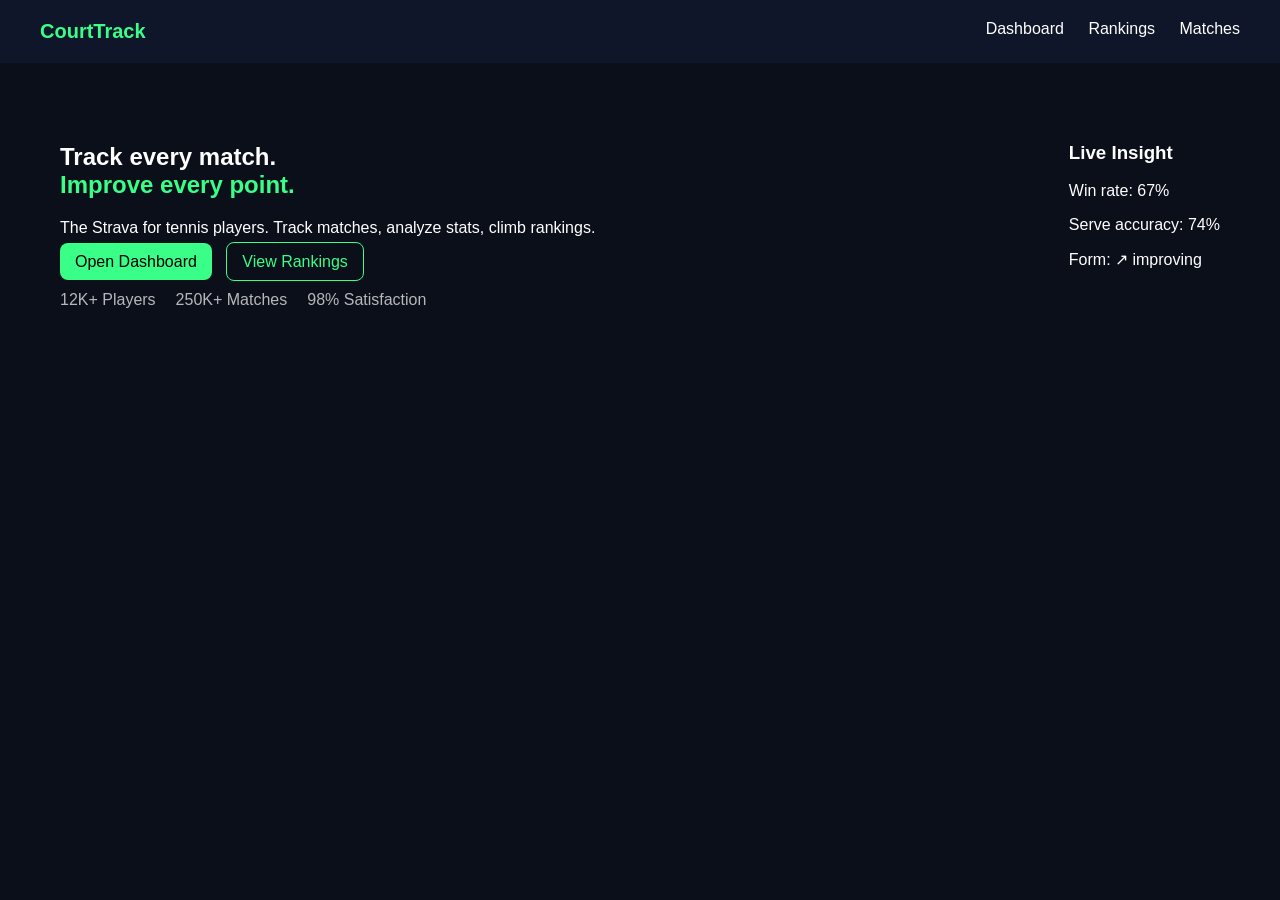
<file: index.html>
<!DOCTYPE html>
<html lang="en">
<head>
<meta charset="UTF-8">
<meta name="viewport" content="width=device-width, initial-scale=1.0">
<title>CourtTrack</title>
<link rel="stylesheet" href="style.css">
</head>
<body>

<nav>
  <div class="logo">CourtTrack</div>
  <div class="links">
    <a href="dashboard.html">Dashboard</a>
    <a href="rankings.html">Rankings</a>
    <a href="match.html">Matches</a>
  </div>
</nav>

<section class="hero">
  <div class="hero-text">
    <h1>Track every match.<br><span>Improve every point.</span></h1>
    <p>The Strava for tennis players. Track matches, analyze stats, climb rankings.</p>
    <div class="buttons">
      <a class="btn" href="dashboard.html">Open Dashboard</a>
      <a class="btn outline" href="rankings.html">View Rankings</a>
    </div>

    <div class="stats">
      <div>12K+ Players</div>
      <div>250K+ Matches</div>
      <div>98% Satisfaction</div>
    </div>
  </div>

  <div class="hero-card">
    <h3>Live Insight</h3>
    <p>Win rate: 67%</p>
    <p>Serve accuracy: 74%</p>
    <p>Form: ↗ improving</p>
  </div>
</section>

</body>
</html>
</file>
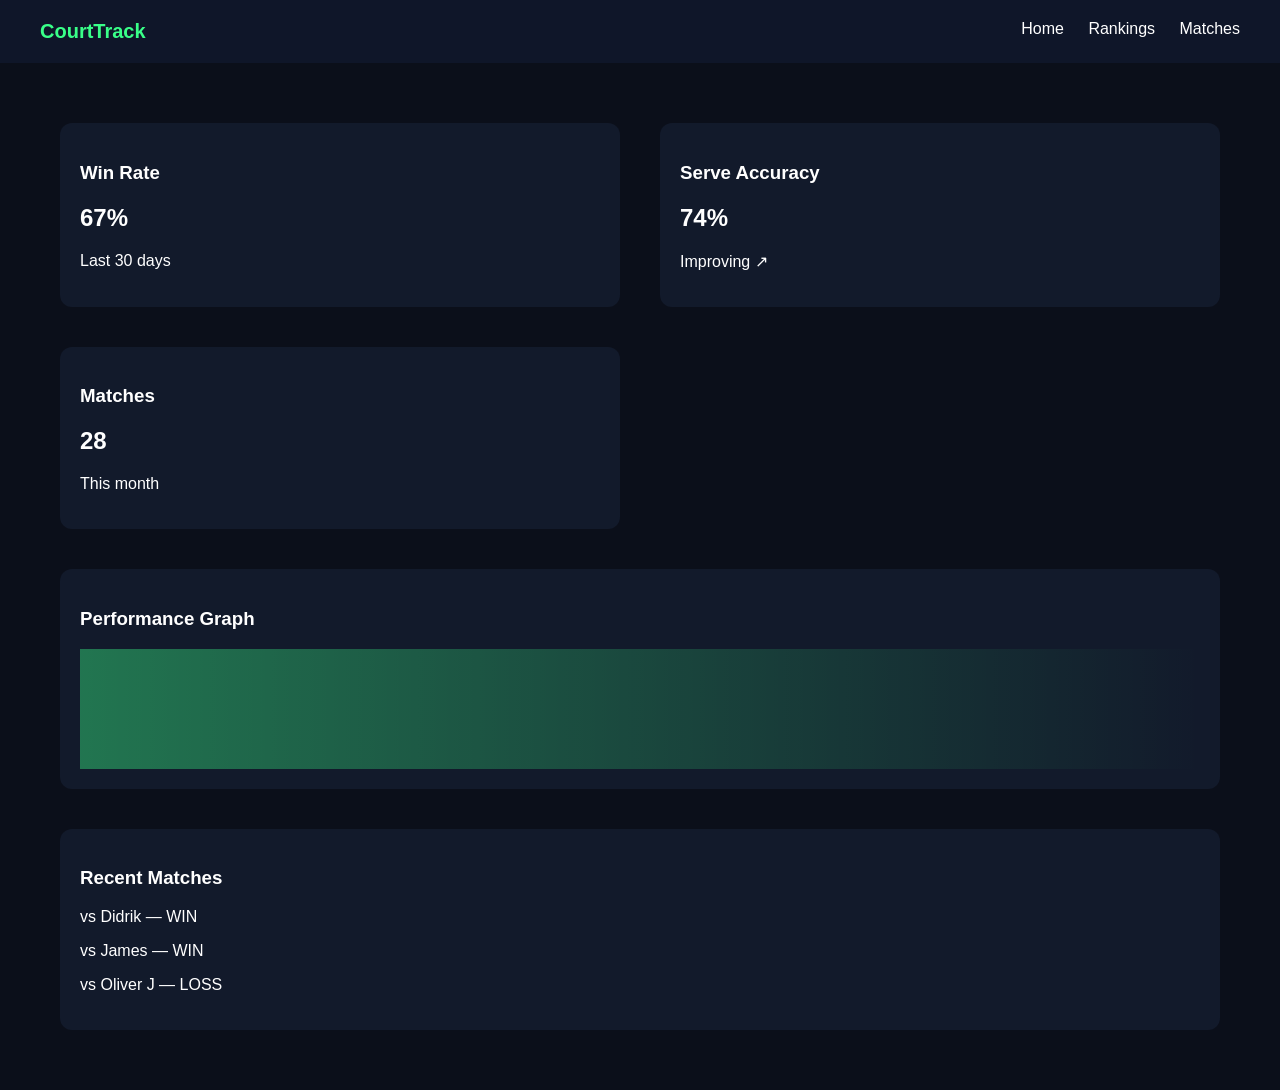
<file: dashboard.html>
<!DOCTYPE html>
<html>
<head>
<meta charset="UTF-8">
<title>Dashboard</title>
<link rel="stylesheet" href="style.css">
</head>
<body>

<nav>
  <div class="logo">CourtTrack</div>
  <div class="links">
    <a href="index.html">Home</a>
    <a href="rankings.html">Rankings</a>
    <a href="match.html">Matches</a>
  </div>
</nav>

<section class="grid">

  <div class="card">
    <h3>Win Rate</h3>
    <h1>67%</h1>
    <p>Last 30 days</p>
  </div>

  <div class="card">
    <h3>Serve Accuracy</h3>
    <h1>74%</h1>
    <p>Improving ↗</p>
  </div>

  <div class="card">
    <h3>Matches</h3>
    <h1>28</h1>
    <p>This month</p>
  </div>

  <div class="card wide">
    <h3>Performance Graph</h3>
    <div class="fakegraph"></div>
  </div>

  <div class="card wide">
    <h3>Recent Matches</h3>
    <p>vs Didrik — WIN</p>
    <p>vs James — WIN</p>
    <p>vs Oliver J — LOSS</p>
  </div>

</section>

</body>
</html>
</file>
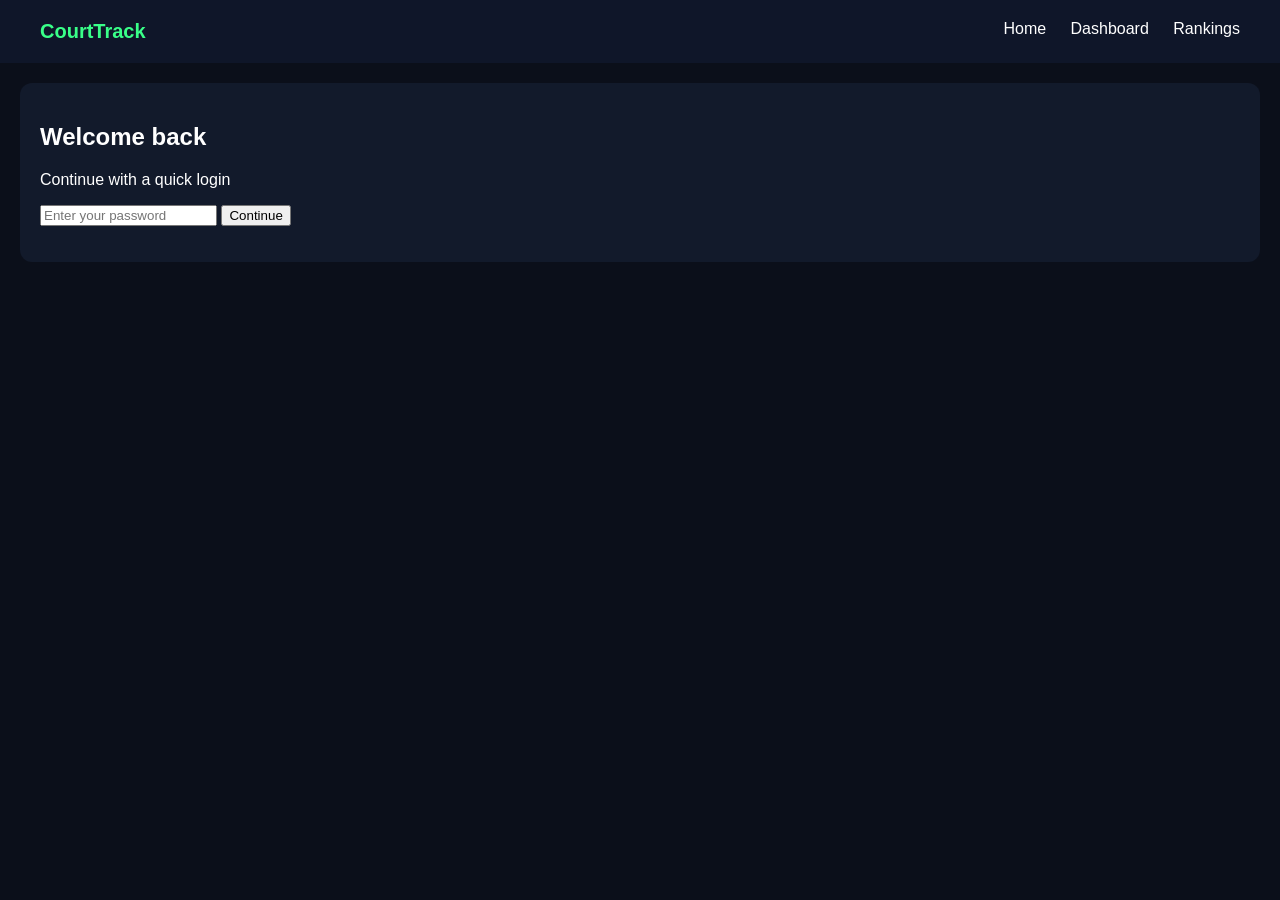
<file: login.html>
<!DOCTYPE html>
<html lang="en">
<head>
<meta charset="UTF-8">
<title>Login - CourtTrack</title>
<link rel="stylesheet" href="style.css">
</head>
<body>

<nav>
  <div class="logo">CourtTrack</div>
  <div class="links">
    <a href="index.html">Home</a>
    <a href="dashboard.html">Dashboard</a>
    <a href="rankings.html">Rankings</a>
  </div>
</nav>

<div class="card login">

  <h2>Welcome back</h2>
  <p>Continue with a quick login</p>

  <input type="password" placeholder="Enter your password">

  <button onclick="login()">Continue</button>

  <p id="msg"></p>

</div>

<script>
function login() {
  // fake login (demo)
  localStorage.setItem("loggedIn", "true");
  window.location.href = "dashboard.html";
}
</script>

</body>
</html>
</file>
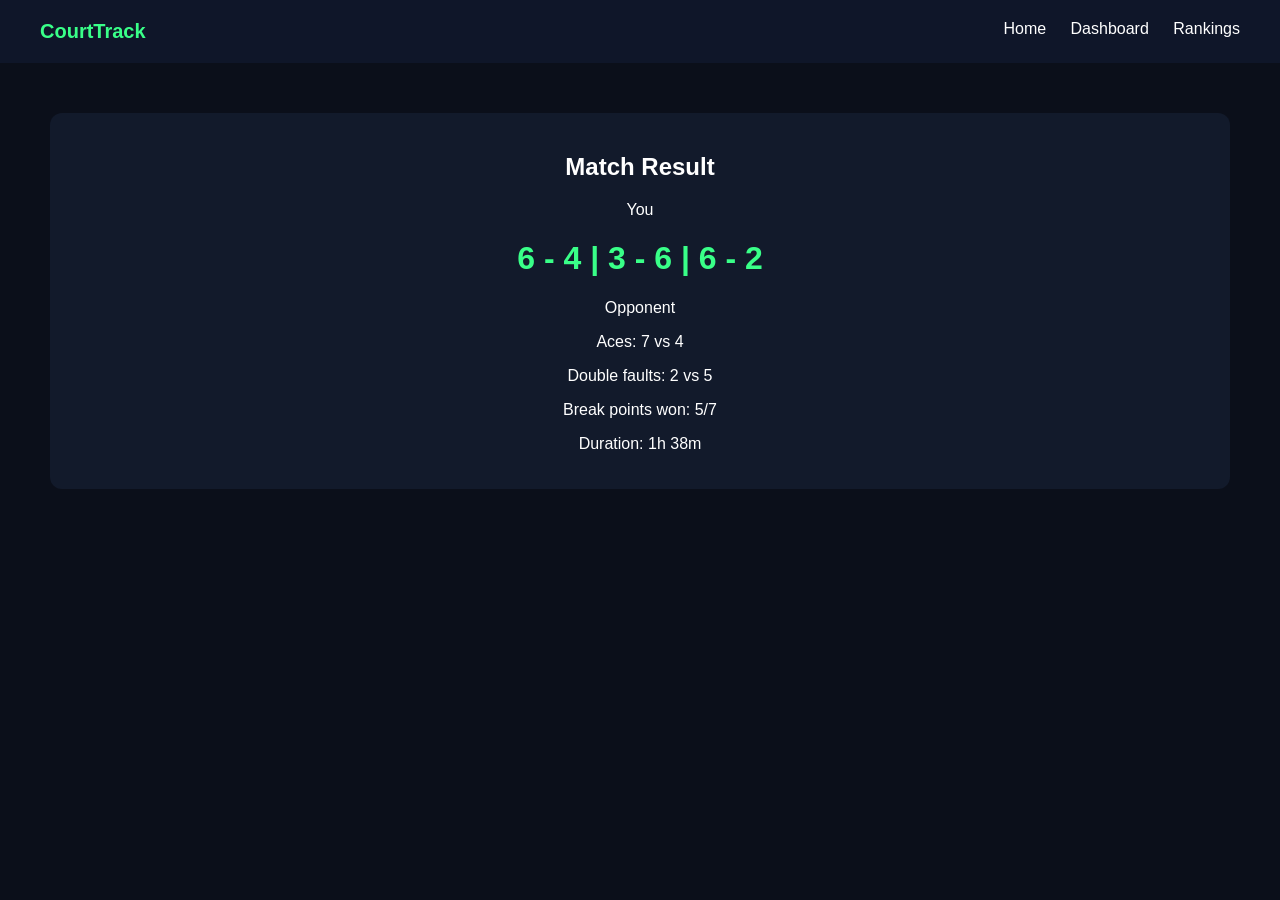
<file: match.html>
<!DOCTYPE html>
<html>
<head>
<meta charset="UTF-8">
<title>Match</title>
<link rel="stylesheet" href="style.css">
</head>
<body>

<nav>
  <div class="logo">CourtTrack</div>
  <div class="links">
    <a href="index.html">Home</a>
    <a href="dashboard.html">Dashboard</a>
    <a href="rankings.html">Rankings</a>
  </div>
</nav>

<div class="card match">

  <h2>Match Result</h2>

  <div class="score">
    <span>You</span>
    <h1>6 - 4 | 3 - 6 | 6 - 2</h1>
    <span>Opponent</span>
  </div>

  <div class="match-stats">
    <p>Aces: 7 vs 4</p>
    <p>Double faults: 2 vs 5</p>
    <p>Break points won: 5/7</p>
    <p>Duration: 1h 38m</p>
  </div>

</div>

</body>
</html>
</file>
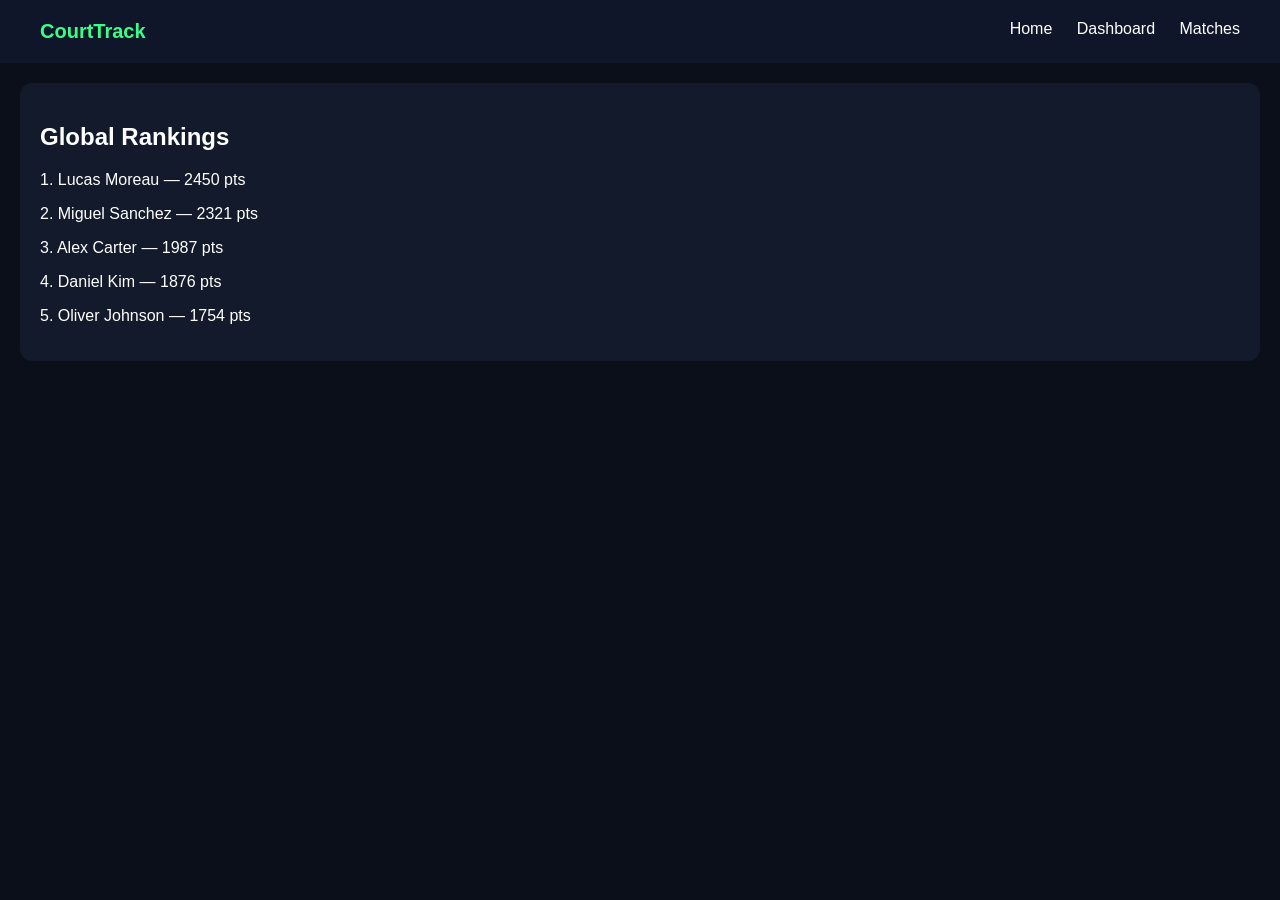
<file: rankings.html>
<!DOCTYPE html>
<html>
<head>
<meta charset="UTF-8">
<title>Rankings</title>
<link rel="stylesheet" href="style.css">
</head>
<body>

<nav>
  <div class="logo">CourtTrack</div>
  <div class="links">
    <a href="index.html">Home</a>
    <a href="dashboard.html">Dashboard</a>
    <a href="match.html">Matches</a>
  </div>
</nav>

<section class="card">

<h2>Global Rankings</h2>

<div class="ranking">
  <p>1. Lucas Moreau — 2450 pts</p>
  <p>2. Miguel Sanchez — 2321 pts</p>
  <p>3. Alex Carter — 1987 pts</p>
  <p>4. Daniel Kim — 1876 pts</p>
  <p>5. Oliver Johnson — 1754 pts</p>
</div>

</section>

</body>
</html>
</file>
<file: style.css>
body {
  margin: 0;
  font-family: Arial, sans-serif;
  background: #0b0f1a;
  color: white;
}

nav {
  display: flex;
  justify-content: space-between;
  padding: 20px 40px;
  background: #0f1629;
}

.logo {
  font-size: 20px;
  font-weight: bold;
  color: #39ff88;
}

.links a {
  color: white;
  margin-left: 20px;
  text-decoration: none;
}

.hero {
  display: flex;
  justify-content: space-between;
  padding: 60px;
}

.hero h1 span {
  color: #39ff88;
}

.btn {
  background: #39ff88;
  padding: 10px 15px;
  color: black;
  text-decoration: none;
  margin-right: 10px;
  border-radius: 8px;
}

.btn.outline {
  background: transparent;
  border: 1px solid #39ff88;
  color: #39ff88;
}

.stats {
  margin-top: 20px;
  display: flex;
  gap: 20px;
  opacity: 0.7;
}

.card {
  background: #121a2b;
  padding: 20px;
  margin: 20px;
  border-radius: 12px;
}

.grid {
  display: grid;
  grid-template-columns: repeat(2, 1fr);
  padding: 40px;
}

.wide {
  grid-column: span 2;
}

.fakegraph {
  height: 120px;
  background: linear-gradient(90deg, #39ff88, transparent);
  opacity: 0.4;
}

.match {
  margin: 50px;
  text-align: center;
}

.score h1 {
  color: #39ff88;
}
</file>
